<file: unit_1/index.html>
<!DOCTYPE html>
<html>
<head>
	<title>Felipe Escobar Pinedo</title>
	<link rel="stylesheet" type="text/css" href="css/style.css">
</head>

<body>
	<p>This is Felipe's portfolio website</p>
</body>
</html>
</file>
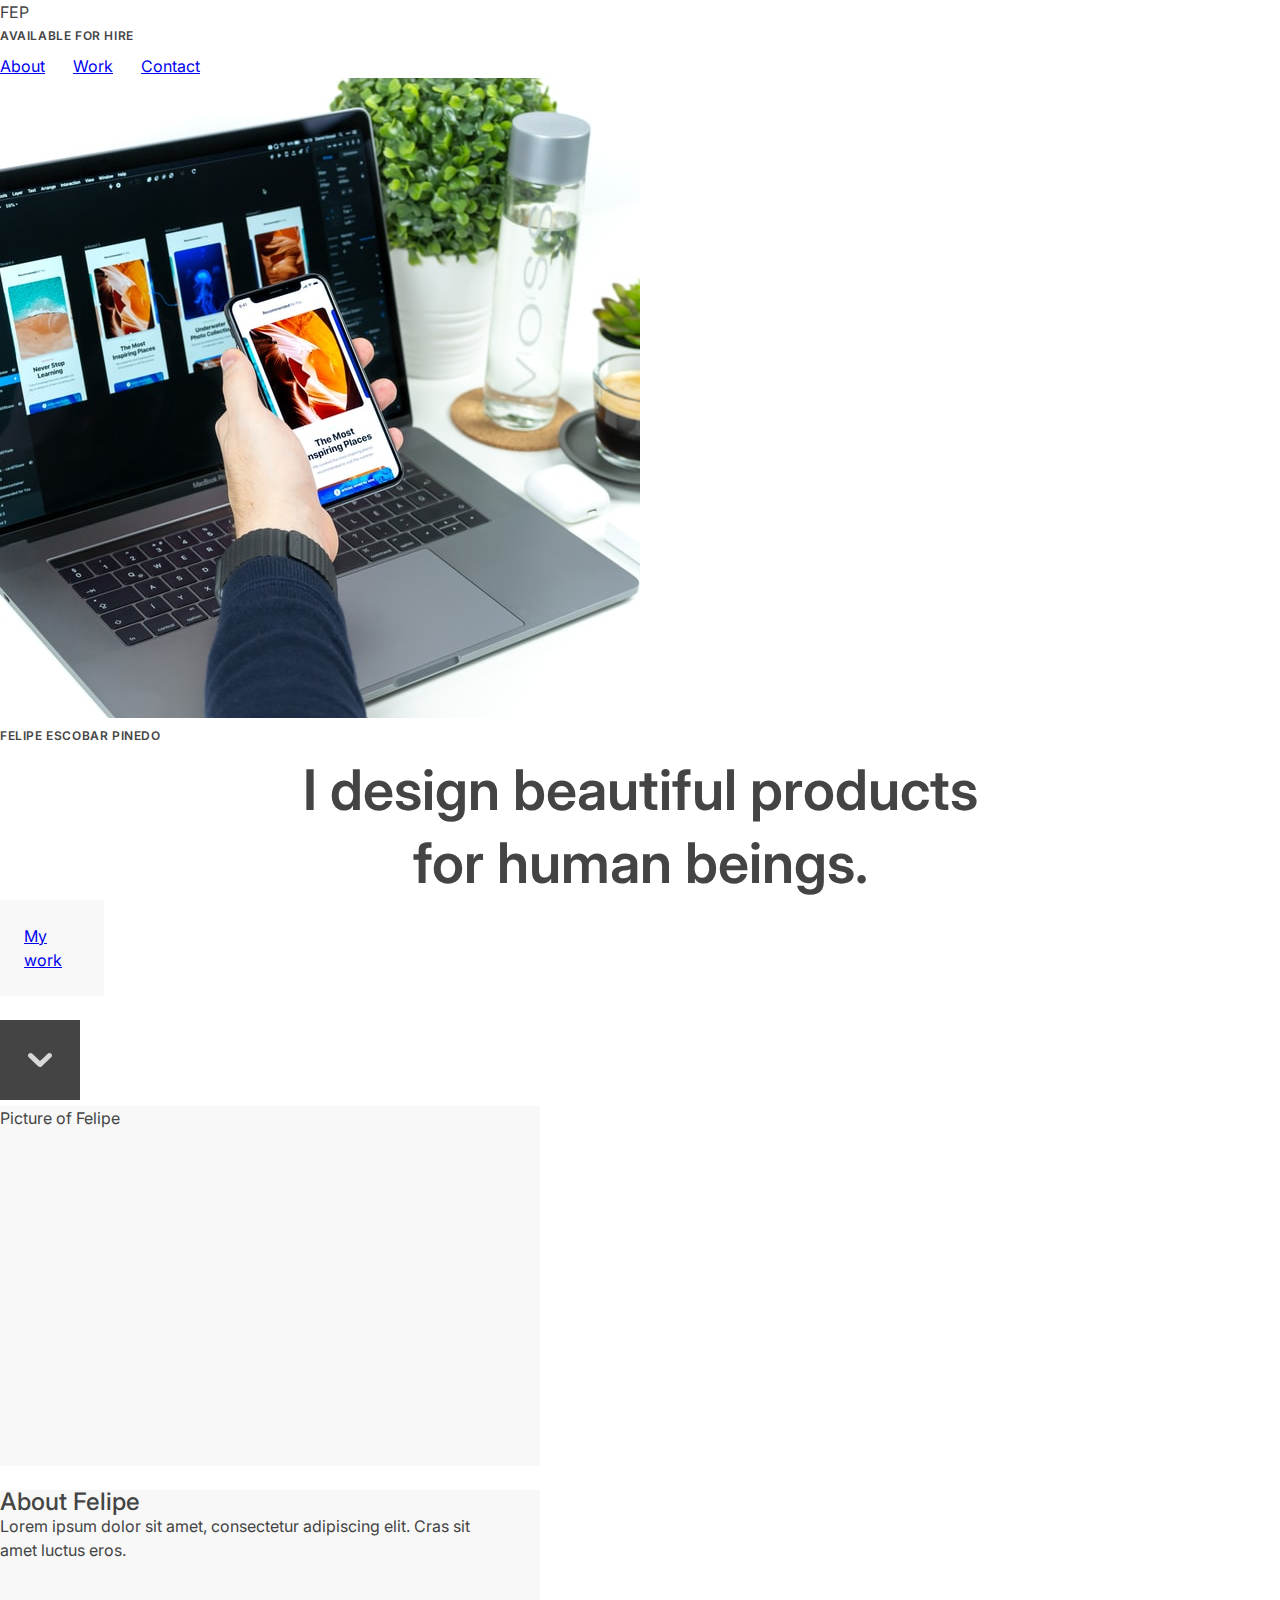
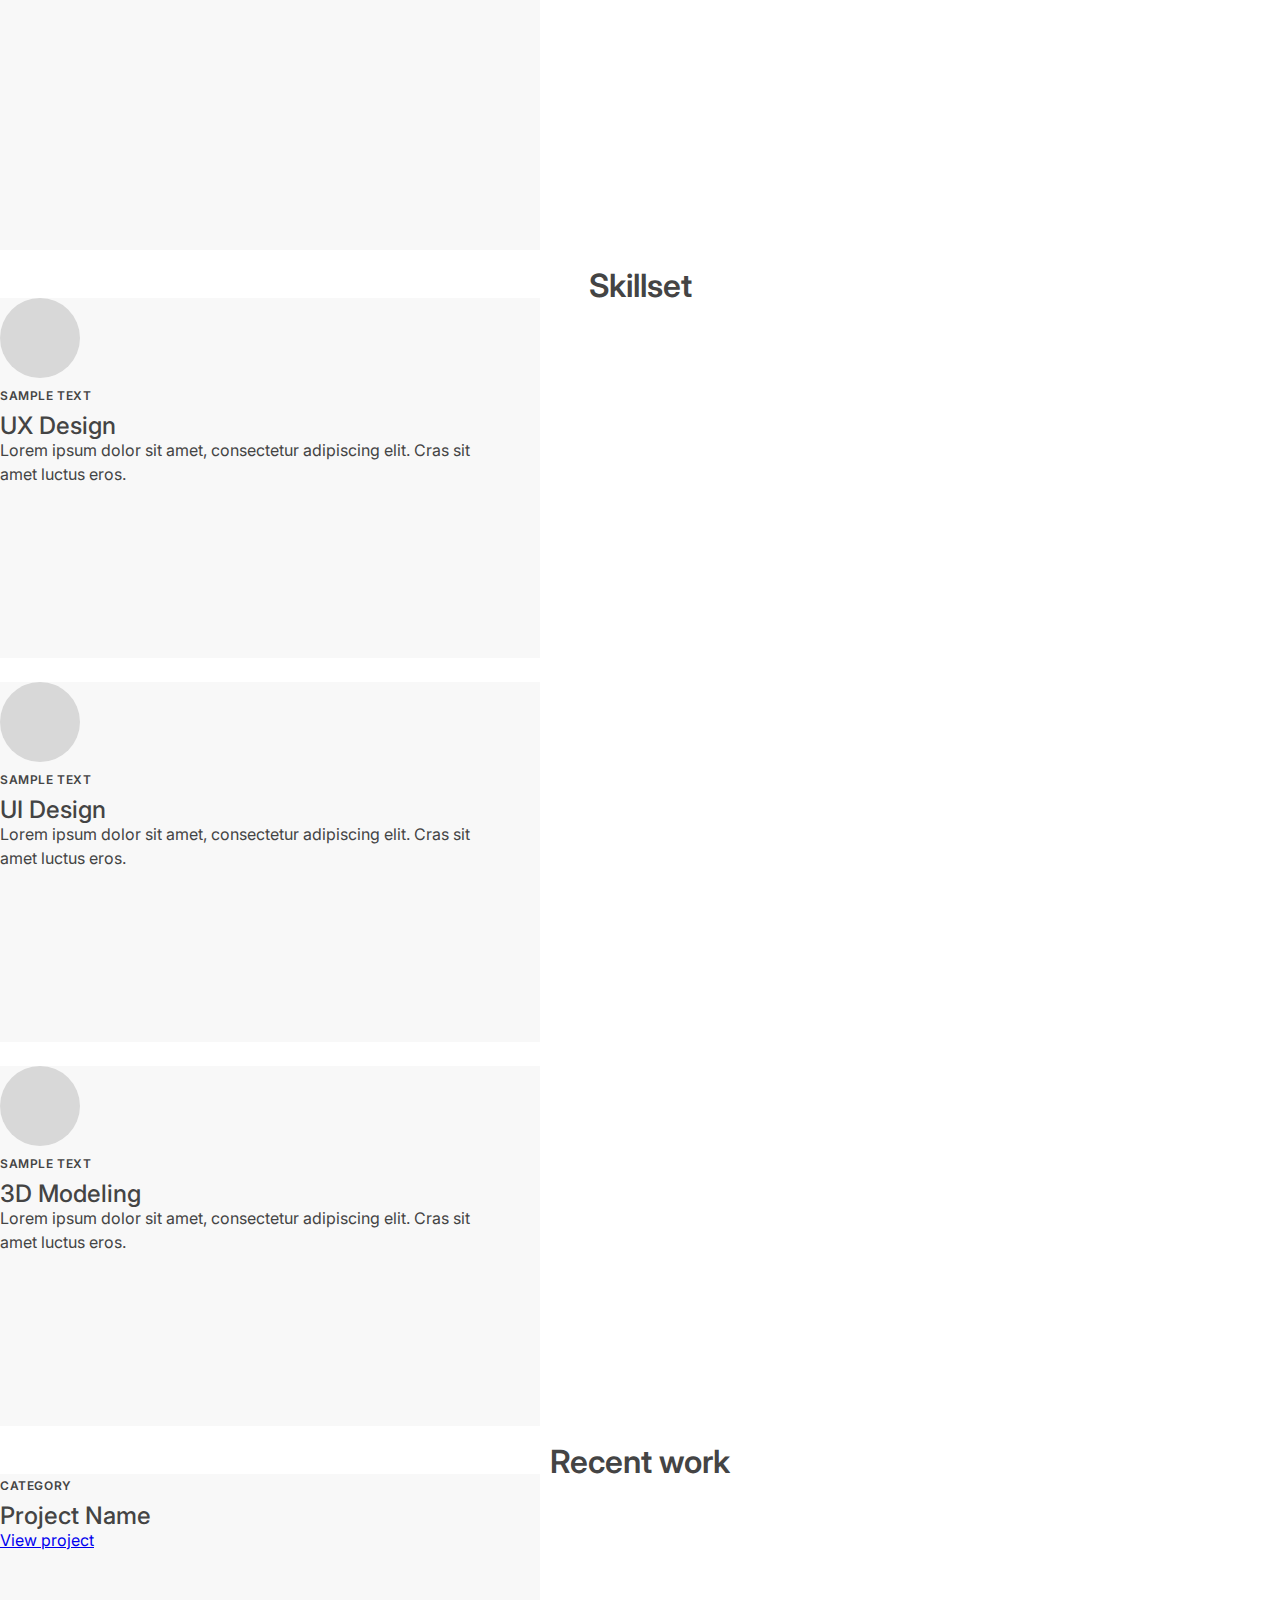
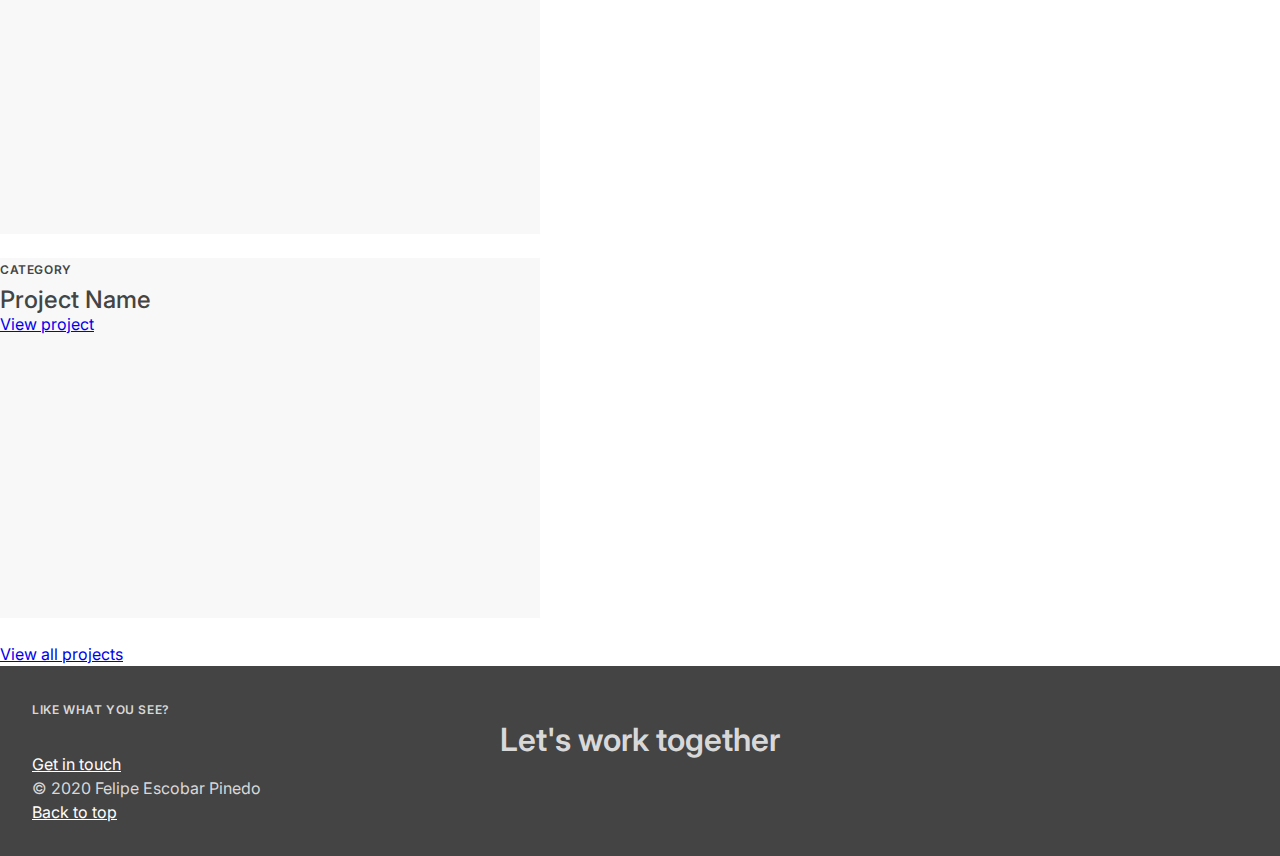
<file: unit_4/index.html>
<!DOCTYPE html>
<html>
<head>
	<title>Felipe's Portfolio</title>
	<link rel="stylesheet" type="text/css" href="css/style.css">
</head>

<body>
	<header>
		<p>FEP</p>
		<h4>Available for hire</h4>
		<nav>
			<a href="#">About</a>
			<a href="#">Work</a>
			<a href="#">Contact</a>	
		</nav>
	</header>
	
	<section>
		<img src="images/ui_design.jpg" alt="">
		<h4>Felipe Escobar Pinedo</h4>
		<h1>I design beautiful products<br>for human beings.</h1>
		<div class="CTA">
			<a href="#">My work</a>
		</div>	
		<img src="images/down_arrow.svg" alt="">
	</section>

	<section>
		<div class="about">
			<p>Picture of Felipe</p>
		</div>

		<div class="about">
			<h3>About Felipe</h3>
			<p>Lorem ipsum dolor sit amet, consectetur adipiscing elit. Cras sit amet luctus eros.</p>
		</div>	
	</section>	

	<section>
		<h2>Skillset</h2>

		<div class="cards">
			<img src="images/placeholder_oval.svg" alt="">
			<h4>Sample text</h4>
			<h3>UX Design</h3>
			<p>Lorem ipsum dolor sit amet, consectetur adipiscing elit. Cras sit amet luctus eros.</p>
		</div>

		<div class="cards">
			<img src="images/placeholder_oval.svg" alt="">
			<h4>Sample text</h4>
			<h3>UI Design</h3>
			<p>Lorem ipsum dolor sit amet, consectetur adipiscing elit. Cras sit amet luctus eros.</p>
		</div>

		<div class="cards">
			<img src="images/placeholder_oval.svg" alt="">
			<h4>Sample text</h4>
			<h3>3D Modeling</h3>
			<p>Lorem ipsum dolor sit amet, consectetur adipiscing elit. Cras sit amet luctus eros.</p>
		</div>
	</section>

	<section>
		<h2>Recent work</h2>

		<div class="projects">
			<h4>Category</h4>
			<h3>Project Name</h3>
			<a href="#">View project</a>
		</div>

		<div class="projects">
			<h4>Category</h4>
			<h3>Project Name</h3>
			<a href="#">View project</a>
		</div>

		<a href="#">View all projects</a>
	</section>
	
	<footer>
		<h4>Like what you see?</h4>
		<h2>Let's work together</h2>
		<a href="mailto:felipe.escobarpinedo@gmail.com">Get in touch</a>
		<p>© 2020 Felipe Escobar Pinedo</p>
		<a href="#">Back to top</a>
	</footer>
</body>
</html>
</file>
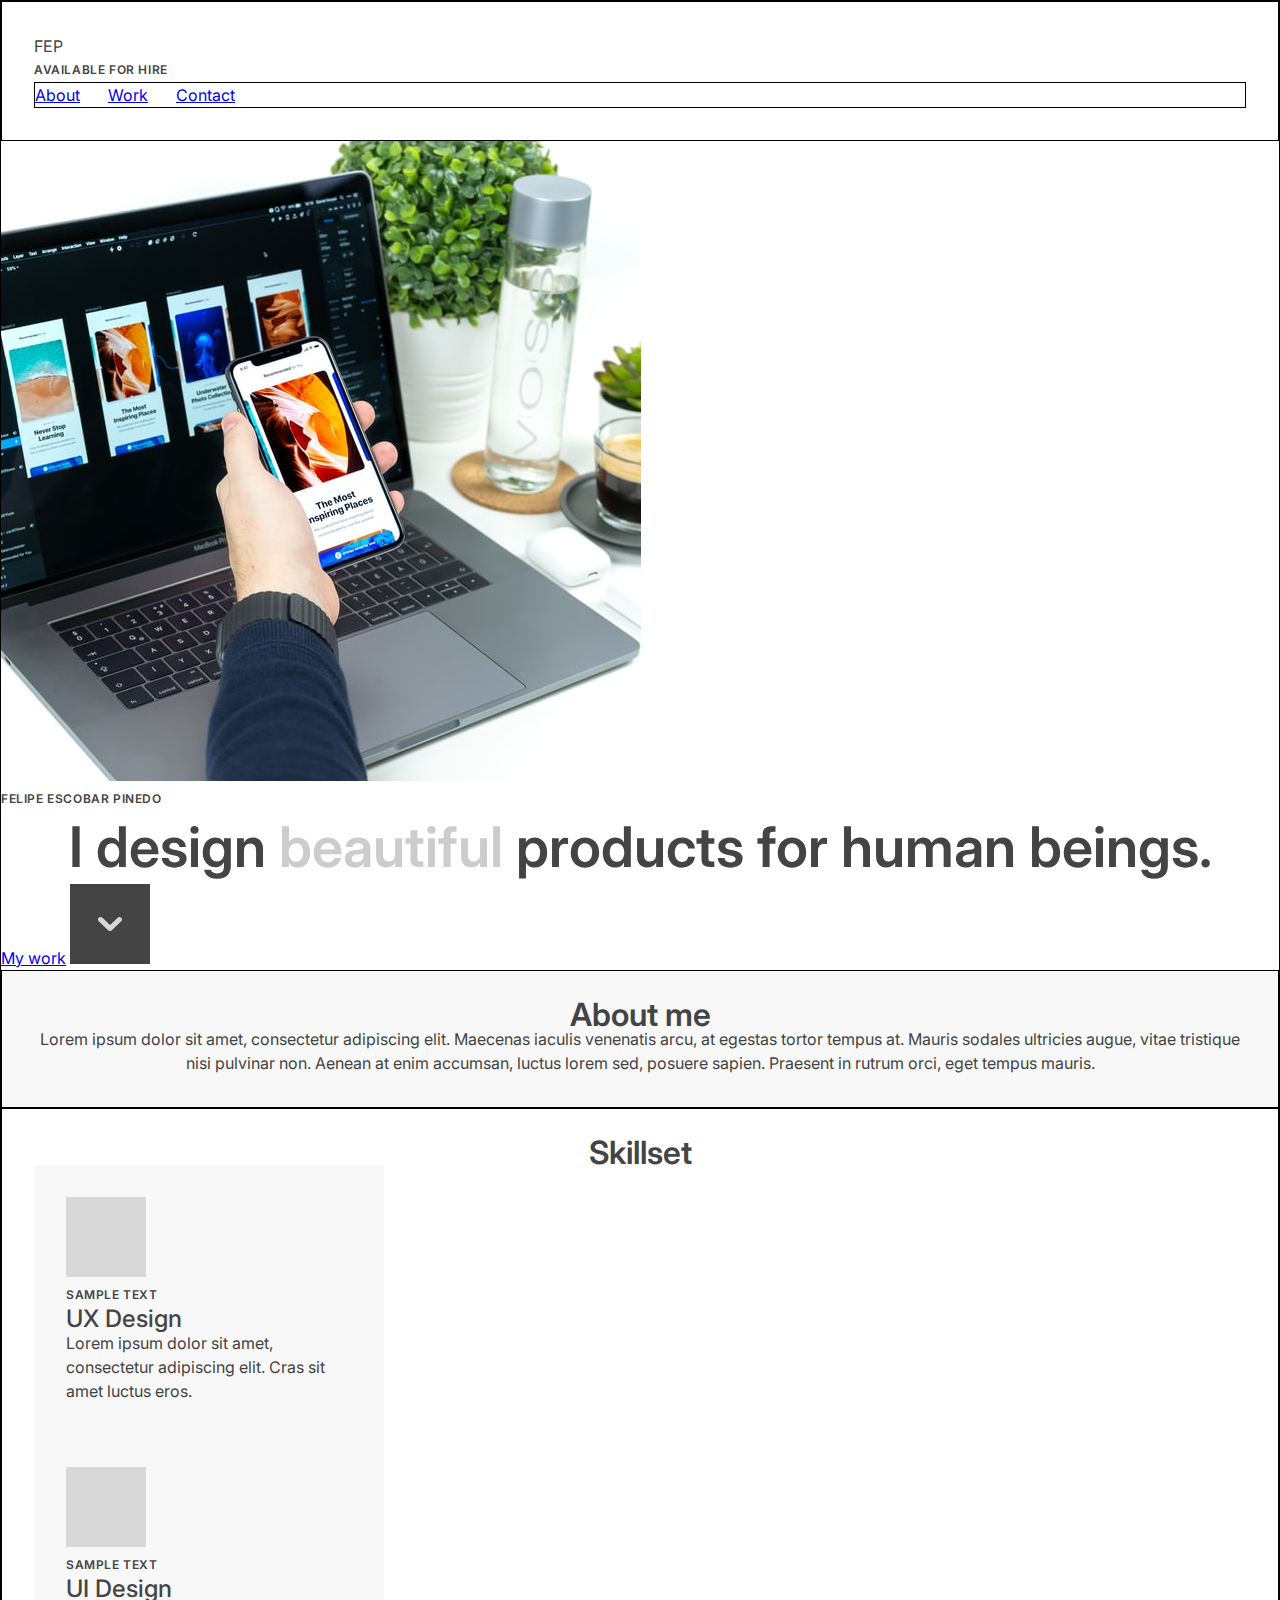
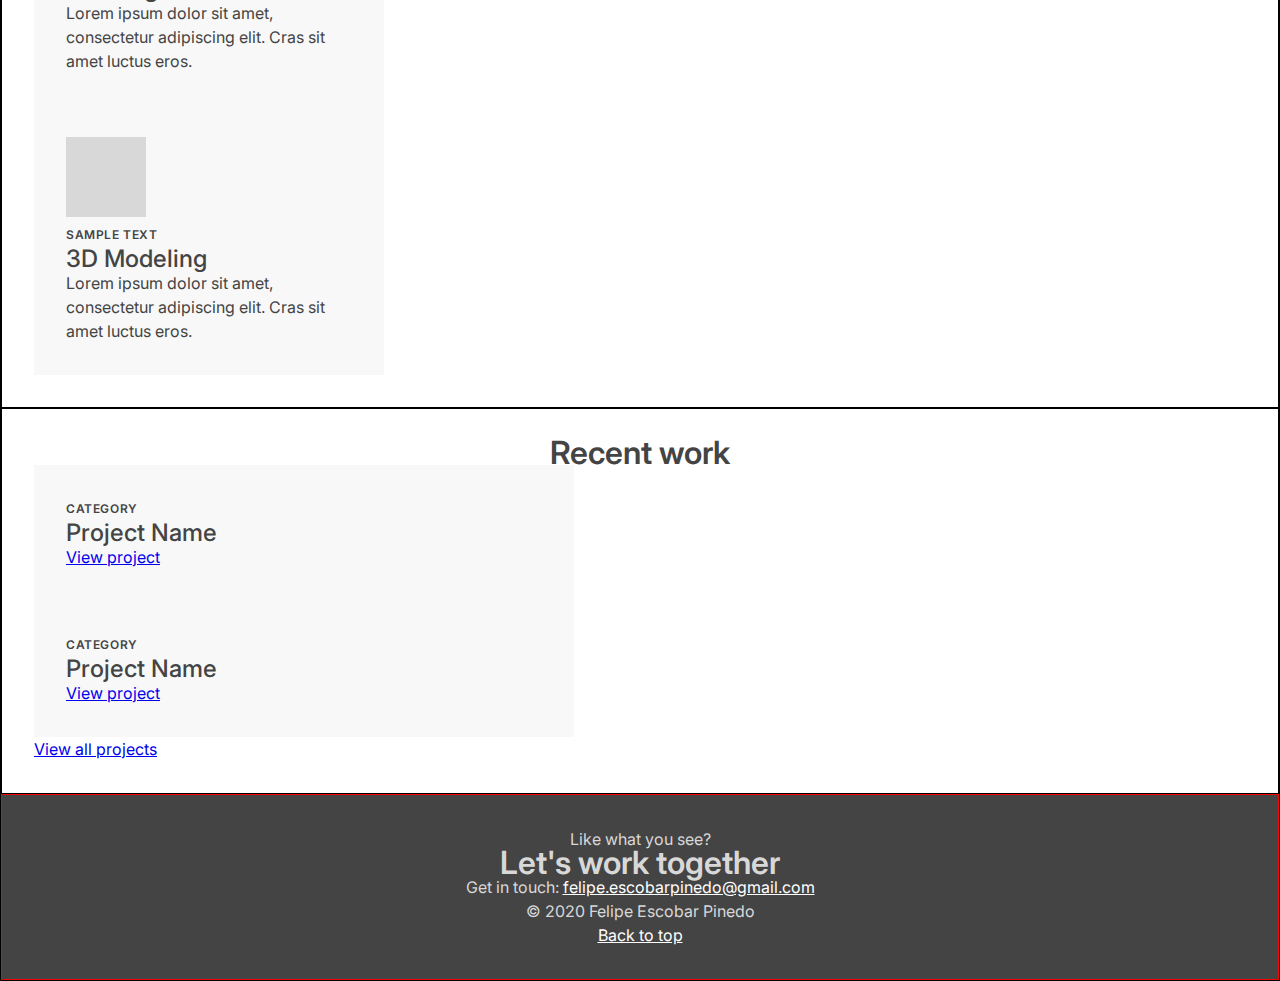
<file: unit_5/index.html>
<!DOCTYPE html>
<html>
<head>
	<title>Felipe Escobar Pinedo</title>
	<link rel="stylesheet" type="text/css" href="css/style.css">
</head>

<body>
	<div id="wrapper">
		<header>
			<p class="logo">FEP</p>
			<p class="availability">Available for hire</p>
			<nav>
				<a href="#">About</a>
				<a href="#">Work</a>
				<a href="#">Contact</a>	
			</nav>
		</header>

		<main>
			<section class="hero">
				<img src="images/ui_design.jpg" alt="">
				<p class="name">Felipe Escobar Pinedo</p>
				<h1>I design <span>beautiful</span> products for human beings.</h1>
				<a href="#">My work</a>	
				<img src="images/down_arrow.svg" alt="">
			</section>

			<section class="about">
				<h2>About me</h2>
				<p>Lorem ipsum dolor sit amet, consectetur adipiscing elit. Maecenas iaculis venenatis arcu, at egestas tortor tempus at. Mauris sodales ultricies augue, vitae tristique nisi pulvinar non. Aenean at enim accumsan, luctus lorem sed, posuere sapien. Praesent in rutrum orci, eget tempus mauris.</p>	
			</section>	

			<section class="skillset">
				<h2>Skillset</h2>

				<div class="skillset_card">
					<img src="images/icon_rectangle.svg" alt="">
					<h4>Sample text</h4>
					<h3>UX Design</h3>
					<p>Lorem ipsum dolor sit amet, consectetur adipiscing elit. Cras sit amet luctus eros.</p>
				</div>

				<div class="skillset_card">
					<img src="images/icon_rectangle.svg" alt="">
					<h4>Sample text</h4>
					<h3>UI Design</h3>
					<p>Lorem ipsum dolor sit amet, consectetur adipiscing elit. Cras sit amet luctus eros.</p>
				</div>

				<div class="skillset_card">
					<img src="images/icon_rectangle.svg" alt="">
					<h4>Sample text</h4>
					<h3>3D Modeling</h3>
					<p>Lorem ipsum dolor sit amet, consectetur adipiscing elit. Cras sit amet luctus eros.</p>
				</div>
			</section>

			<section class="work">
				<h2>Recent work</h2>

				<div class="project_card">
					<h4>Category</h4>
					<h3>Project Name</h3>
					<a href="#">View project</a>
				</div>

				<div class="project_card">
					<h4>Category</h4>
					<h3>Project Name</h3>
					<a href="#">View project</a>
				</div>

				<a href="#">View all projects</a>
			</section>
		</main>

		<footer>
			<p>Like what you see?</p>
			<h2>Let's work together</h2>
			Get in touch: <a href="mailto:felipe.escobarpinedo@gmail.com">felipe.escobarpinedo@gmail.com</a>
			<p>&copy; 2020 Felipe Escobar Pinedo</p>
			<a href="#">Back to top</a>
		</footer>
	</div>
</body>
</html>
</file>
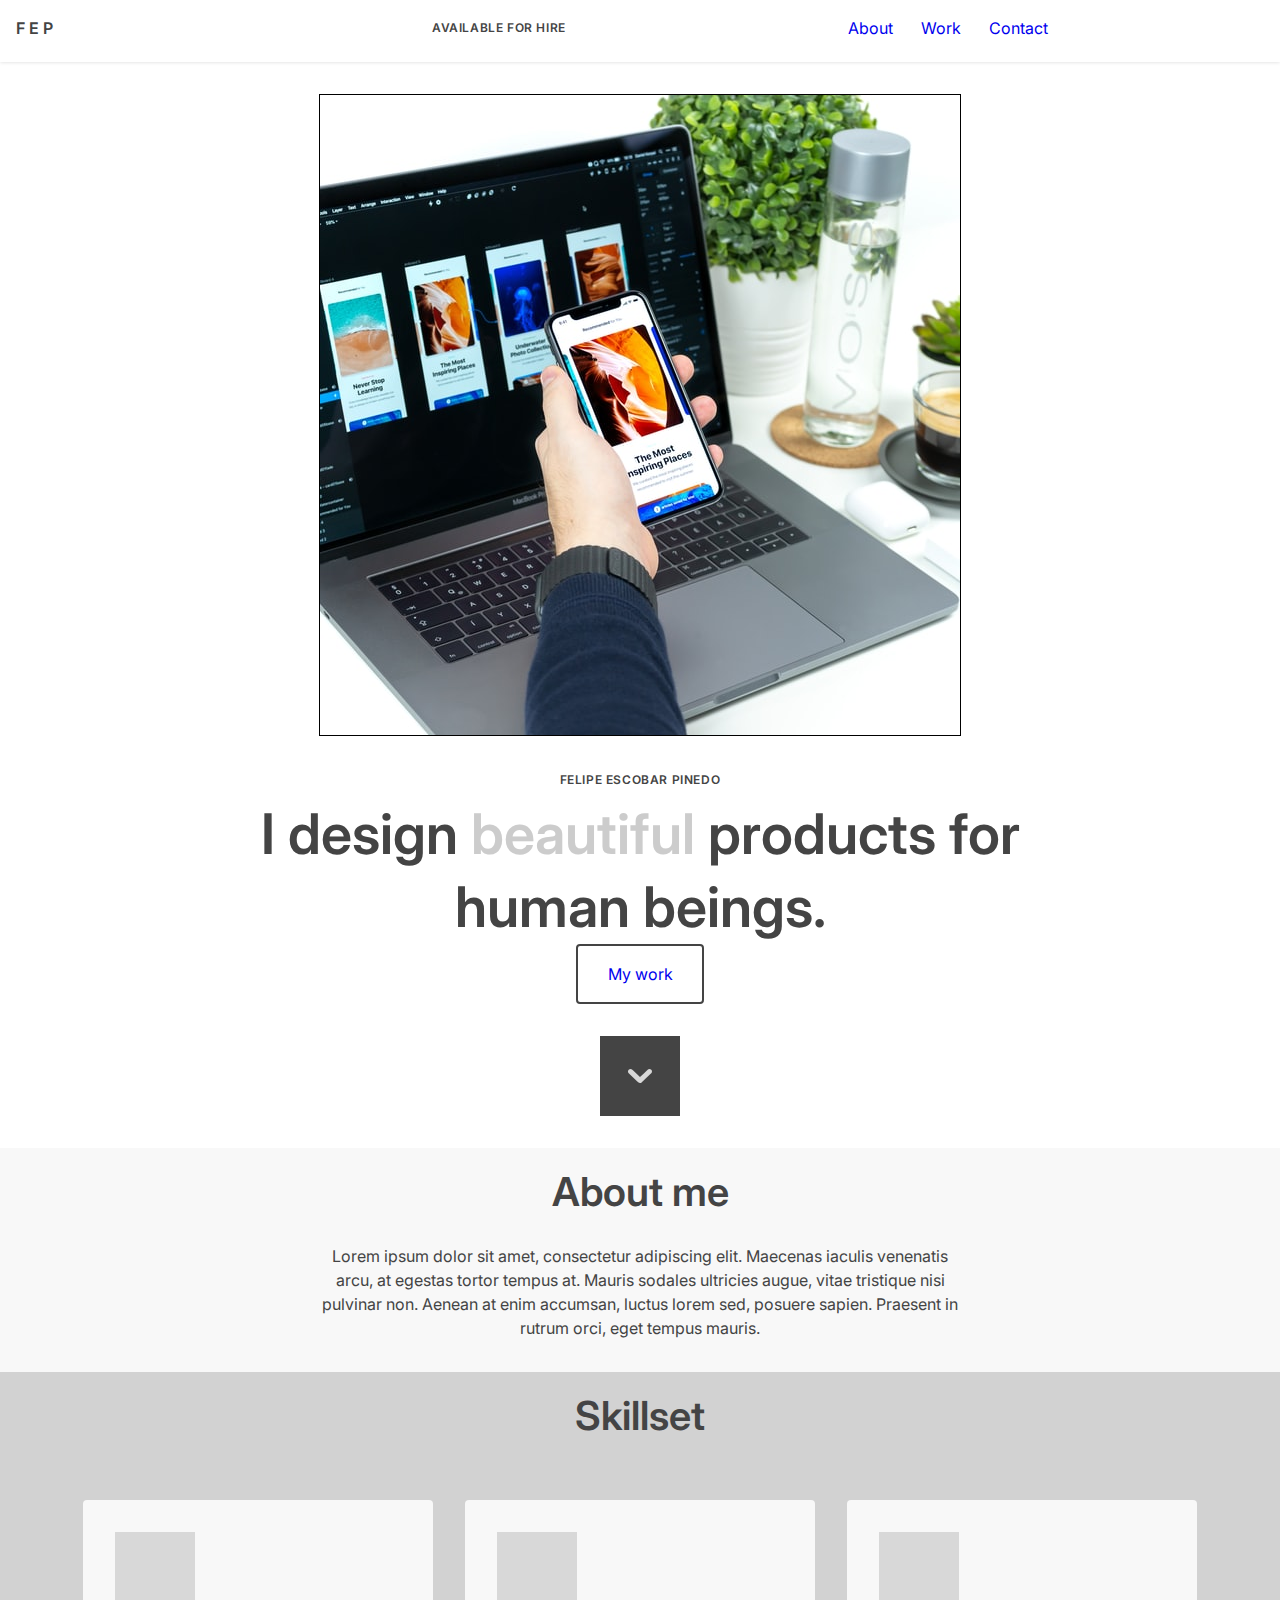
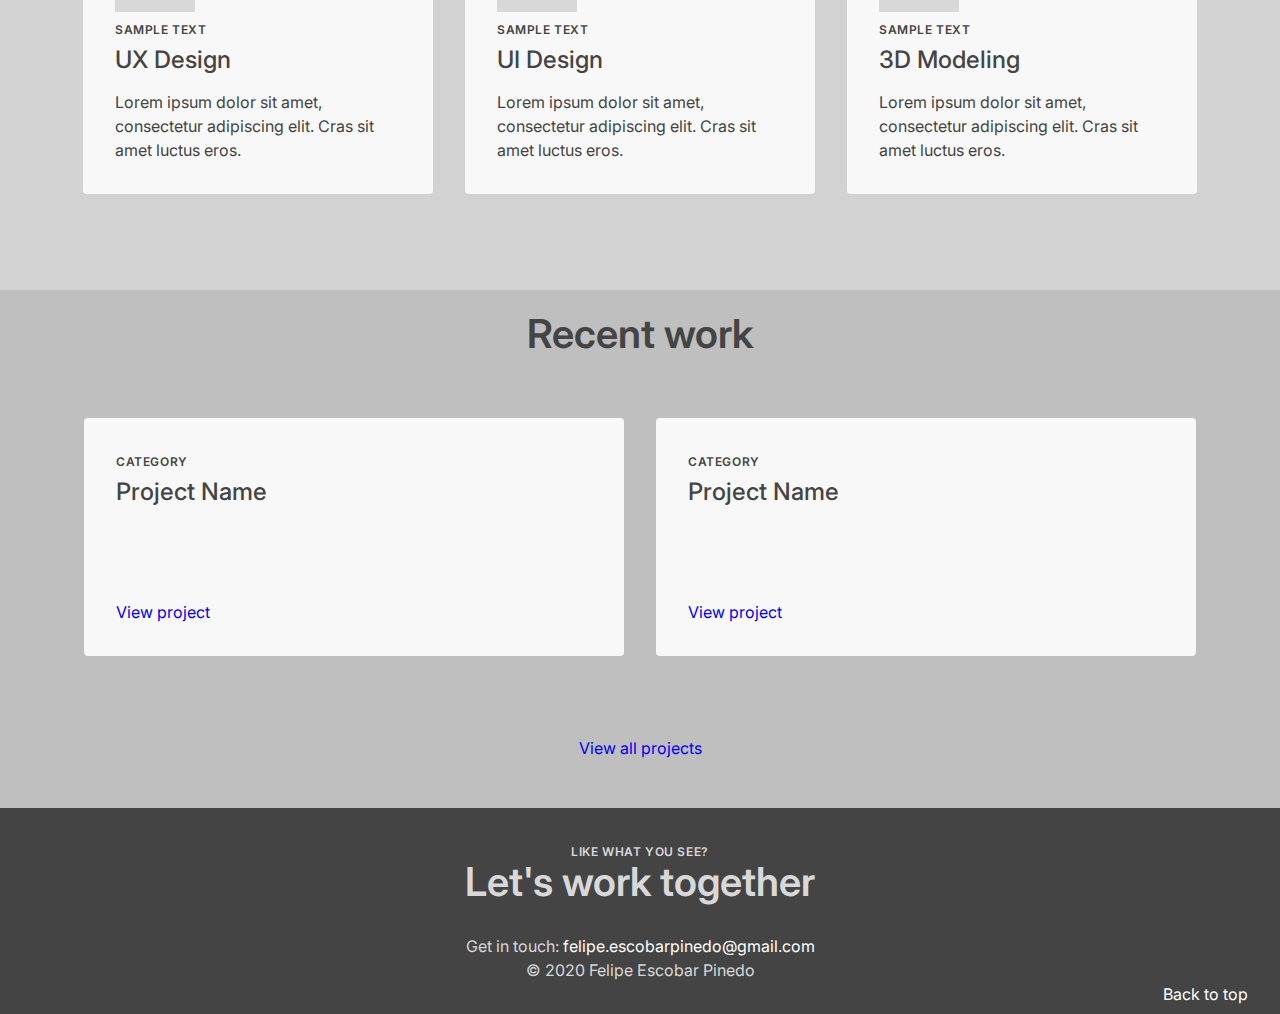
<file: unit_6/index.html>
<!DOCTYPE html>
<html>
<head>
	<title>Felipe Escobar Pinedo</title>
	<link rel="stylesheet" type="text/css" href="css/style.css">
</head>

<body>
	<header class="clearfix">
		<p class="logo">FEP</p>
		<p class="availability">Available for hire</p>
		<nav>
			<a href="#">About</a>
			<a href="#">Work</a>
			<a href="#">Contact</a>	
		</nav>
	</header>

	<main>
		<section class="hero">
			<img src="images/ui_design.jpg" class="hero-img" alt="">
			<p class="name">Felipe Escobar Pinedo</p>
			<h1>I design <span>beautiful</span> products for human beings.</h1>
			<a href="#" class="my-work">My work</a>	
			<img src="images/down_arrow.svg" class="down-arrow" alt="arrow">
		</section>

		<section class="about">
			<h2>About me</h2>
			<p class="description">Lorem ipsum dolor sit amet, consectetur adipiscing elit. Maecenas iaculis venenatis arcu, at egestas tortor tempus at. Mauris sodales ultricies augue, vitae tristique nisi pulvinar non. Aenean at enim accumsan, luctus lorem sed, posuere sapien. Praesent in rutrum orci, eget tempus mauris.</p>	
		</section>	

		<section class="skillset">
			<h2>Skillset</h2>

			<div class="wrapper-skillset clearfix">
				<div class="skillset_card">
					<img src="images/icon_rectangle.svg" alt="">
					<h4>Sample text</h4>
					<h3>UX Design</h3>
					<p>Lorem ipsum dolor sit amet, consectetur adipiscing elit. Cras sit amet luctus eros.</p>
				</div>

				<div class="skillset_card">
					<img src="images/icon_rectangle.svg" alt="">
					<h4>Sample text</h4>
					<h3>UI Design</h3>
					<p>Lorem ipsum dolor sit amet, consectetur adipiscing elit. Cras sit amet luctus eros.</p>
				</div>

				<div class="skillset_card">
					<img src="images/icon_rectangle.svg" alt="">
					<h4>Sample text</h4>
					<h3>3D Modeling</h3>
					<p>Lorem ipsum dolor sit amet, consectetur adipiscing elit. Cras sit amet luctus eros.</p>
				</div>
			</div>
		</section>

		<section class="work">
			<h2>Recent work</h2>

			<div class="wrapper-work clearfix">
				<div class="project_card">
					<h4>Category</h4>
					<h3 class="project-name">Project Name</h3>
					<a href="#">View project</a>
				</div>

				<div class="project_card">
					<h4>Category</h4>
					<h3 class="project-name">Project Name</h3>
					<a href="#">View project</a>
				</div>
			</div>	

			<a href="#" class="all-projects">View all projects</a>
		</section>
	</main>

	<footer>
		<p class="question">Like what you see?</p>
		<h2>Let's work together</h2>
		Get in touch: <a href="mailto:felipe.escobarpinedo@gmail.com">felipe.escobarpinedo@gmail.com</a>
		<p>&copy; 2020 Felipe Escobar Pinedo</p>
		<a href="#" class="back-to-top">Back to top</a>
	</footer>
</body>
</html>
</file>
<file: unit_1/css/style.css>
body {
	background-color: black;
}

h1, p {
	color: gold;
}
</file>
<file: unit_4/css/style.css>
@import url('https://fonts.googleapis.com/css2?family=Inter:wght@400;500;600;700&display=swap');

*{
	padding: 0;
	margin: 0;
}

nav a{
	margin-right: 1.5em;
}

footer a{
	color: #fff;
}

.CTA{
	background-color: #f8f8f8;
	height: 3em;
	padding: 1.5em;
	width: 3.5em;
}

div{
	background-color: #f8f8f8;
	height: 360px;
	margin-bottom: 1.5em;
	width: 540px;
}

body{
	color: #444;
	font-family: 'Inter', sans-serif;
	font-size: 16px;
	line-height: 1.5em; 
}

footer{
	background-color: #444;
	color: #d8d8d8;
	padding: 2em;
}

h1 {
	font-size: 3.5em;
	font-weight: 600;
	line-height: 1.3em;
	text-align: center;
}

h2{
	font-size: 2em;
	font-weight: 600;
	text-align: center;
}

h3{
	font-size: 1.5em;
	font-weight: 500;
}

h4{
	letter-spacing: .05em;
	font-size: .75em;
	font-weight: 600;
	margin-bottom: .5em;
	text-transform: uppercase;
}

p{
	width: 30em;
	font-weight: 400;
}
</file>
<file: unit_5/css/style.css>
@import url('https://fonts.googleapis.com/css2?family=Inter:wght@400;500;600;700&display=swap');

*{
	padding: 0;
	margin: 0;
	box-sizing: border-box;
}

#wrapper{
	margin: 0 auto;
	/*width: 1110px;*/
}

header{
	border: 1px solid black;
	padding: 2em;
}

nav{
	border: 1px solid black;
}

nav a{
	margin-right: 1.5em;
}

body{
	border: 1px solid black;
	color: #444;
	font-family: 'Inter', sans-serif;
	font-size: 16px;
	line-height: 1.5em; 
}

.about{
	border:1px solid black;
	background-color: #f8f8f8;
	padding: 2em;
	text-align: center;
}

.skillset{
	border: 1px solid black;
	padding: 2em;
}

.skillset_card{
	background-color: #f8f8f8;
	padding: 2em;
	width: 350px;
}

.work{
	border: 1px solid black;
	padding: 2em;
}

.project_card{
	background-color: #f8f8f8;
	padding: 2em;
	width: 540px;
}

footer{
	border: 1px solid red;
	background-color: #444;
	color: #d8d8d8;
	padding: 2em;
	text-align: center;
}

footer a{
	color: #fff;
}

h1 {
	font-size: 3.5em;
	font-weight: 600;
	line-height: 1.3em;
	text-align: center;
}

h2{
	font-size: 2em;
	font-weight: 600;
	text-align: center;
}

h3{
	font-size: 1.5em;
	font-weight: 500;
}

h4, .availability, .name{
	letter-spacing: .05em;
	font-size: .75em;
	font-weight: 600;
	text-transform: uppercase;
}

p{
	font-weight: 400;
}

span{
	color: #ccc;
}
</file>
<file: unit_6/css/style.css>
@import url('https://fonts.googleapis.com/css2?family=Inter:wght@400;500;600;700&display=swap');

*{
	padding: 0;
	margin: 0;
	box-sizing: border-box;
}

.clearfix:after {
  visibility: hidden;
  display: block;
  content: " ";
  clear: both;
  height: 0;
  font-size: 0;
}

header{
	box-shadow: 0 0 4px 0 #d8d8d8;
	padding: 1em;
	margin-bottom: 0 auto 2em auto;
}

a{
	text-decoration: none;
}

a:hover{
	color: #444;
}

nav{
	float: right;
	width: 33.333%;
}

nav a{
	margin-right: 1.5em;
	display: inline-block;
}

body{
	color: #444;
	font-family: 'Inter', sans-serif;
	font-size: 16px;
	line-height: 1.5em; 
}

footer{
	background-color: #444;
	color: #d8d8d8;
	padding: 2em;
	text-align: center;
}

footer a{
	color: #fff;
}

footer a:hover{
	color: #000;
}

.wrapper-work{
	margin: auto;
	width: 1144px;
}

.wrapper-skillset{
	margin: auto;
	width: 1146px;
}

.logo{
	float: left;
	font-size: 1em;
	font-weight: 600;
	letter-spacing: .25em;
	width: 33.333%;
}

.availability{
	float: left;
	font-size: .75em;
	font-weight: 600;
	letter-spacing: .05em;
	margin-bottom:.5em;
	text-transform: uppercase;
	width: 33.333%;
}

.hero-img{
	border: 1px black solid;
	display: block;
	margin: 2em auto;
}

.name{
	margin: auto;
	text-align: center;
}

.down-arrow{
	display: block;
	margin: 2em auto;
}

.my-work{
	border: 2px solid #444;
	border-radius: .25em;
	display: block;
	margin: auto;
	padding: 1em;
	text-align: center;
	width: 8em;
}

.about{
	background-color: #f8f8f8;
	padding: 2em;
	text-align: center;
}

.description{
	margin: auto;
	width: 40em;
}

.skillset{
	background-color: #d2d2d2;
	margin: auto;
	padding: 2em;
}

.skillset_card{
	background-color: #f8f8f8;
	border-radius: .25em;
	float: left;
	margin: 2em 1em 4em 1em;
	padding: 2em;
	width: 350px;
}

.work{
	background-color: #bfbfbf;
	padding: 2em;
	margin: auto;
	/*width: 1110px;*/
}

.project_card{
	background-color: #f8f8f8;
	border-radius: .25em;
	float: left;
	margin: 2em 1em 4em 1em;
	padding: 2em;
	width: 540px;
}

.project-name{
	margin-bottom: 4em;
}

.all-projects{
	clear: both;
	display: block;
	margin: auto;
	padding: 1em;
	text-align: center;
}

.back-to-top{
	float: right;
}

h1 {
	font-size: 3.5em;
	font-weight: 600;
	line-height: 1.3em;
	margin: auto;
	text-align: center;
	width: 14em;
}

h2{
	font-size: 2.5em;
	font-weight: 600;
	margin-bottom: 1em;
	text-align: center;
}

h3{
	font-size: 1.5em;
	font-weight: 500;
	margin-bottom: .75em;
}

h4, .name, .question{
	font-size: .75em;
	font-weight: 600;
	letter-spacing: .05em;
	margin-bottom:.5em;
	text-transform: uppercase;
}

p{
	font-weight: 400;
}

span{
	color: #ccc;
}
</file>
